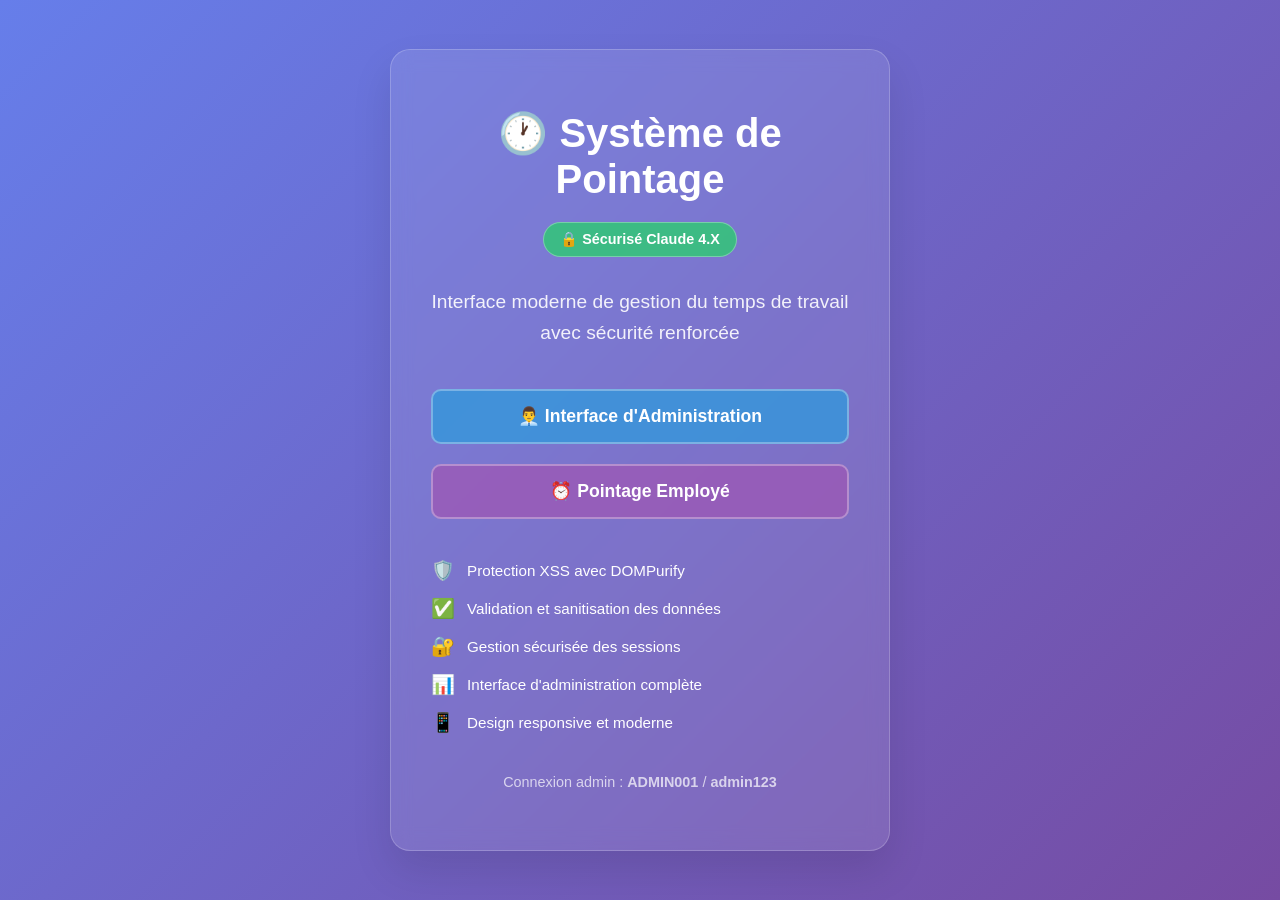
<file: static/index.html>
<!DOCTYPE html>
<html lang="fr">
<head>
    <meta charset="UTF-8">
    <meta name="viewport" content="width=device-width, initial-scale=1.0">
    <title>Système de Pointage - Accueil</title>
    <style>
        * {
            margin: 0;
            padding: 0;
            box-sizing: border-box;
        }

        body {
            font-family: -apple-system, BlinkMacSystemFont, 'Segoe UI', Roboto, sans-serif;
            background: linear-gradient(135deg, #667eea 0%, #764ba2 100%);
            min-height: 100vh;
            display: flex;
            align-items: center;
            justify-content: center;
            color: white;
        }

        .container {
            text-align: center;
            background: rgba(255, 255, 255, 0.1);
            padding: 60px 40px;
            border-radius: 20px;
            backdrop-filter: blur(10px);
            border: 1px solid rgba(255, 255, 255, 0.2);
            box-shadow: 0 20px 40px rgba(0, 0, 0, 0.1);
            max-width: 500px;
            width: 90%;
        }

        h1 {
            font-size: 2.5rem;
            margin-bottom: 20px;
            font-weight: 700;
        }

        .subtitle {
            font-size: 1.2rem;
            margin-bottom: 40px;
            opacity: 0.9;
            line-height: 1.6;
        }

        .security-badge {
            display: inline-block;
            background: rgba(46, 204, 113, 0.8);
            color: white;
            padding: 8px 16px;
            border-radius: 25px;
            font-size: 0.9rem;
            font-weight: 600;
            margin-bottom: 30px;
            border: 1px solid rgba(255, 255, 255, 0.3);
        }

        .buttons {
            display: flex;
            flex-direction: column;
            gap: 20px;
            margin-top: 30px;
        }

        .btn {
            padding: 15px 30px;
            border: none;
            border-radius: 10px;
            font-size: 1.1rem;
            font-weight: 600;
            cursor: pointer;
            transition: all 0.3s ease;
            text-decoration: none;
            display: inline-block;
            position: relative;
            overflow: hidden;
        }

        .btn-primary {
            background: rgba(52, 152, 219, 0.8);
            color: white;
            border: 2px solid rgba(255, 255, 255, 0.3);
        }

        .btn-primary:hover {
            background: rgba(52, 152, 219, 1);
            transform: translateY(-2px);
            box-shadow: 0 10px 20px rgba(0, 0, 0, 0.2);
        }

        .btn-secondary {
            background: rgba(155, 89, 182, 0.8);
            color: white;
            border: 2px solid rgba(255, 255, 255, 0.3);
        }

        .btn-secondary:hover {
            background: rgba(155, 89, 182, 1);
            transform: translateY(-2px);
            box-shadow: 0 10px 20px rgba(0, 0, 0, 0.2);
        }

        .features {
            margin-top: 40px;
            text-align: left;
        }

        .feature {
            display: flex;
            align-items: center;
            margin-bottom: 15px;
            font-size: 0.95rem;
        }

        .feature-icon {
            margin-right: 12px;
            font-size: 1.2rem;
        }

        .footer {
            margin-top: 40px;
            font-size: 0.9rem;
            opacity: 0.7;
        }

        @media (max-width: 600px) {
            .container {
                padding: 40px 20px;
            }
            
            h1 {
                font-size: 2rem;
            }
            
            .subtitle {
                font-size: 1rem;
            }
        }
    </style>
</head>
<body>
    <div class="container">
        <h1>🕐 Système de Pointage</h1>
        
        <div class="security-badge">
            🔒 Sécurisé Claude 4.X
        </div>
        
        <p class="subtitle">
            Interface moderne de gestion du temps de travail avec sécurité renforcée
        </p>

        <div class="buttons">
            <a href="/admin/pointages" class="btn btn-primary">
                👨‍💼 Interface d'Administration
            </a>
            
            <a href="/pointage" class="btn btn-secondary">
                ⏰ Pointage Employé
            </a>
        </div>

        <div class="features">
            <div class="feature">
                <span class="feature-icon">🛡️</span>
                Protection XSS avec DOMPurify
            </div>
            <div class="feature">
                <span class="feature-icon">✅</span>
                Validation et sanitisation des données
            </div>
            <div class="feature">
                <span class="feature-icon">🔐</span>
                Gestion sécurisée des sessions
            </div>
            <div class="feature">
                <span class="feature-icon">📊</span>
                Interface d'administration complète
            </div>
            <div class="feature">
                <span class="feature-icon">📱</span>
                Design responsive et moderne
            </div>
        </div>

        <div class="footer">
            <p>Connexion admin : <strong>ADMIN001</strong> / <strong>admin123</strong></p>
        </div>
    </div>

    <script>
        // Vérification de la sécurité au chargement
        console.log('🔒 Système de pointage sécurisé chargé');
        console.log('✨ Améliorations Claude 4.X actives');
        
        // Gestion des erreurs globales
        window.addEventListener('error', function(e) {
            console.error('Erreur détectée:', e.error);
        });
        
        // Prévention des attaques XSS basiques
        if (window.location.hash.includes('<script')) {
            window.location.hash = '';
        }
    </script>
</body>
</html>
</file>
